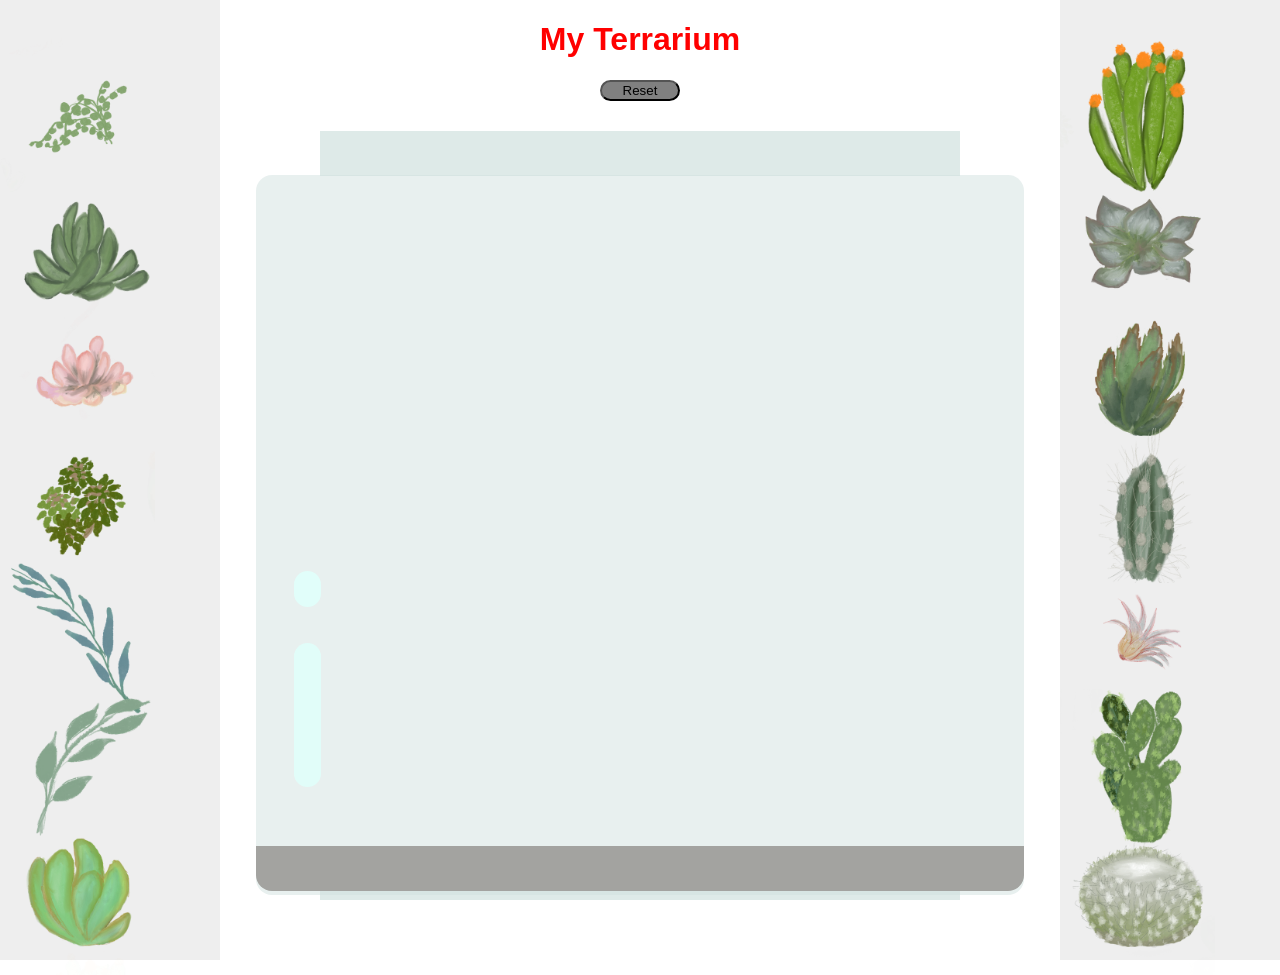
<file: 2-terrarium/terrarium-solution/index.html>
<!DOCTYPE html>
<html>
    <head>
        <title>Welcome to my Virtual Terrarium</title>
        <meta charset="utf-8" />
        <meta http-equiv="X-UA-Compatible" content="IE=edge" />
        <meta name="viewport" content="width=device-width, initial-scale=1" />
        <link rel="stylesheet" href="style.css">
        <script src="./script.js" defer></script>
    </head>
    <body>
        <h1 style="color: red">My Terrarium</h1>
        <button id="resetButton">Reset</button>
        <div id="page">
            <div id="left-container" class="container">
                <div class="plant-holder">
                    <img class="plant" alt="plant" id="plant1" src="./images/plant1.png" />
                </div>
                <div class="plant-holder">
                    <img class="plant" alt="plant" id="plant2" src="./images/plant2.png" />
                </div>
                <div class="plant-holder">
                    <img class="plant" alt="plant" id="plant3" src="./images/plant3.png" />
                </div>
                <div class="plant-holder">
                    <img class="plant" alt="plant" id="plant4" src="./images/plant4.png" />
                </div>
                <div class="plant-holder">
                    <img class="plant" alt="plant" id="plant5" src="./images/plant5.png" />
                </div>
                <div class="plant-holder">
                    <img class="plant" alt="plant" id="plant6" src="./images/plant6.png" />
                </div>
                <div class="plant-holder">
                    <img class="plant" alt="plant" id="plant7" src="./images/plant7.png" />
                </div>
            </div>
            <div id="right-container" class="container">
                <div class="plant-holder">
                    <img class="plant" alt="plant" id="plant8" src="./images/plant8.png" />
                </div>
                <div class="plant-holder">
                    <img class="plant" alt="plant" id="plant9" src="./images/plant9.png" />
                </div>
                <div class="plant-holder">
                    <img class="plant" alt="plant" id="plant10" src="./images/plant10.png" />
                </div>
                <div class="plant-holder">
                    <img class="plant" alt="plant" id="plant11" src="./images/plant11.png" />
                </div>
                <div class="plant-holder">
                    <img class="plant" alt="plant" id="plant12" src="./images/plant12.png" />
                </div>
                <div class="plant-holder">
                    <img class="plant" alt="plant" id="plant13" src="./images/plant13.png" />
                </div>
                <div class="plant-holder">
                    <img class="plant" alt="plant" id="plant14" src="./images/plant14.png" />
                </div>
            </div>
            <div id="terrarium">
                <div class="jar-top"></div>
                <div class="jar-walls">
                    <div class="jar-glossy-long"></div>
                    <div class="jar-glossy-short"></div>
                </div>
                <div class="dirt"></div>
                <div class="jar-bottom"></div>
            </div>
        </div>
    </body>
</html>
</file>
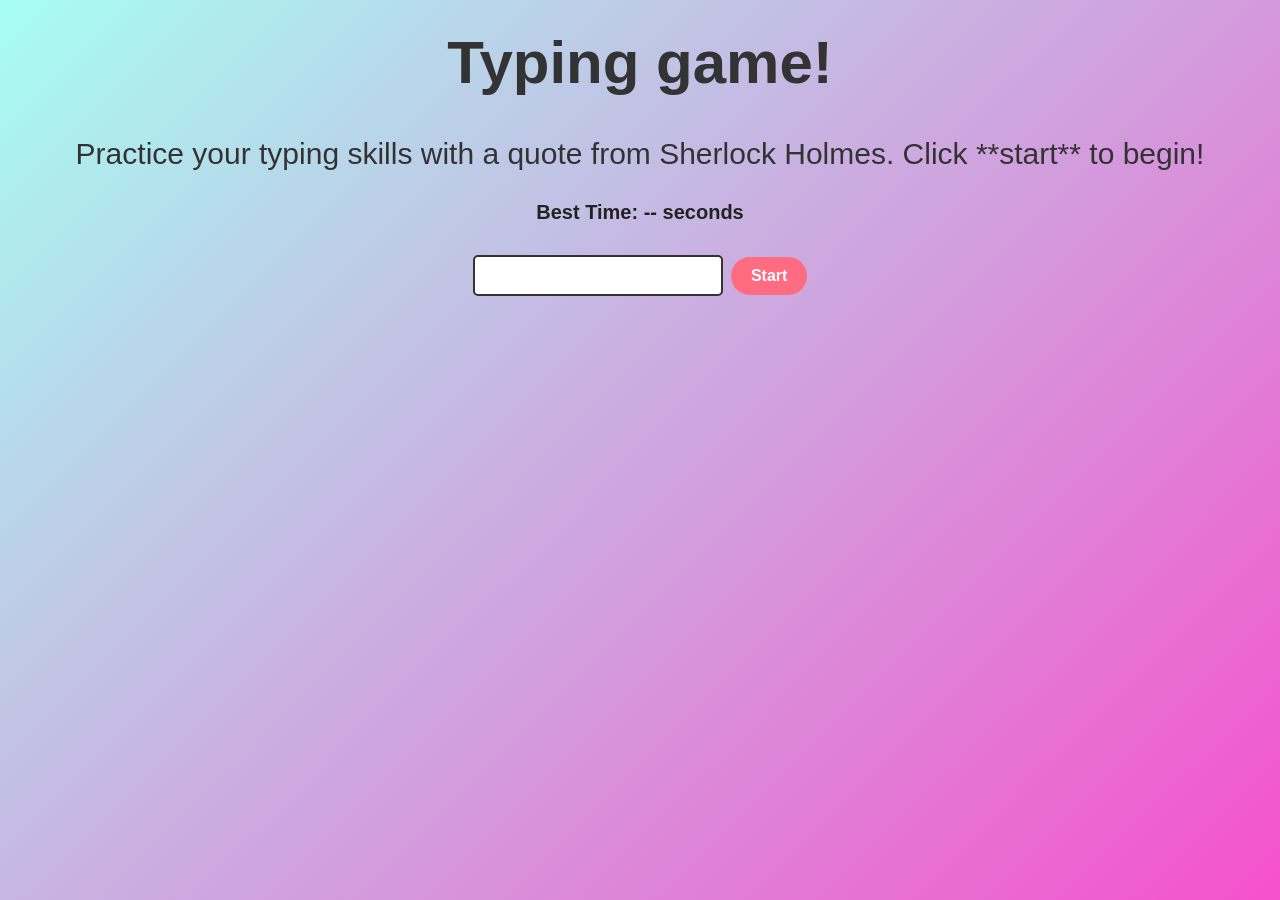
<file: 3-typing-game/typing-game-solution/index.html>
<html>
<head>
  <title>Typing game</title>
  <link rel="stylesheet" href="style.css">
</head>
<body>
  <h1>Typing game!</h1>
  <p>Practice your typing skills with a quote from Sherlock Holmes. Click **start** to begin!</p>
  <p id="highScoreDisplay">Best Time: -- seconds</p>
  <p id="quote"></p>
  <p id="message"></p>
  <div>
    <input type="text" aria-label="current word" id="typed-value" /> 
    <button type="button" id="start">Start</button> 
  </div>
<div id="modal" class="modal">
  <div class="modal-content">
    <span class="close">&times;</span>
    <h2>Congratulations!</h2>

    <p id="modal-message"></p>
  </div>
</div>

  <script src="script.js"></script>
</body>
</html>
</file>
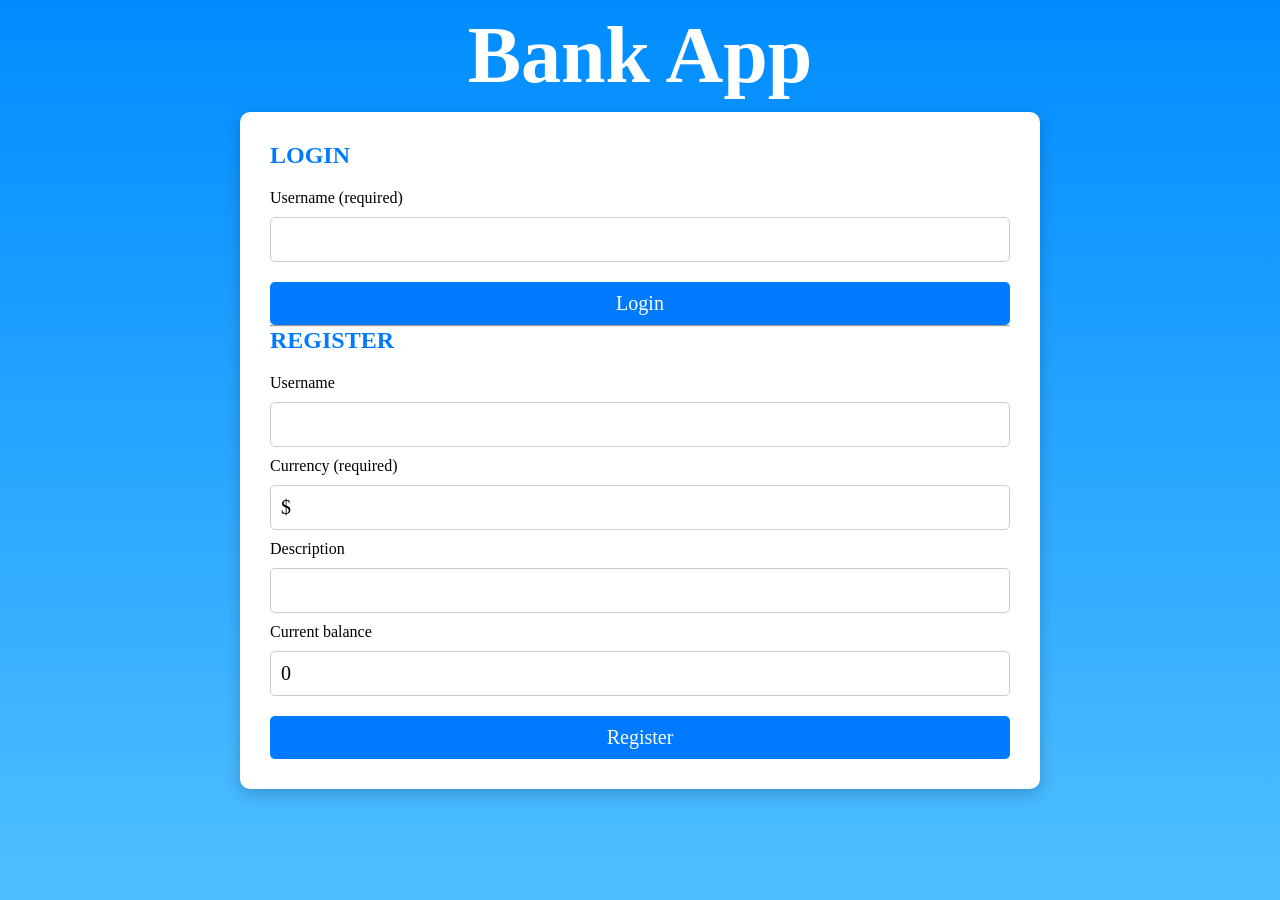
<file: 4-bank-project/bank-solution/index.html>
<!DOCTYPE html>
<html lang="en">
  <head>
    <meta charset="UTF-8">
    <meta name="viewport" content="width=device-width, initial-scale=1.0">
    <link rel="stylesheet" href="styles.css">
    <script src="app.js" defer></script>
    <title>Bank App</title>
  </head>
  <body>
    <h1 id="heading">Bank App</h1>
    <div id="app">Loading...</div>
    <template id="login">
        <section>
          <h2>LOGIN</h2>
      
          <form id="loginForm" action="javascript:login()">
            <label for="username">Username (required)</label>
            <input id="username" name="user" type="text" maxlength="20" required>
            <div id="loginError" role="alert"></div>
            <button class="button">Login</button>
          </form>
          <hr>
          <h2>REGISTER</h2>
          <form id="registerForm" action="javascript:register()">
          <label for="user">Username</label>
          <input id="user" name="user" type="text">
          <label for="currency">Currency (required)</label>
          <input id="currency" name="currency" type="text" value="$" maxlength="5">
          <label for="description">Description</label>
          <input id="description" name="description" type="text" maxlength="100">
          <label for="balance">Current balance</label>
          <input id="balance" name="balance" type="number" value="0">
          <div id="registerError" role="alert"></div>
          <button class="button">Register</button>
          </form>
        </section>
    </template>
    <template id="dashboard" >
      <header>
          <h1 id="showuser"></h1>
          <button id="logout" class="button" onclick="logout()">Logout</button>
          <button id="tbutton" class="button" onclick="openBox()">Add Transactions</button>
        </header>
        <section id="showbalance" >
          Balance: <span id="balance"></span><span id="currency"></span>
        </section>
        <h2 id="description"></h2>
        <section>
          <h2>Transactions</h2>
          <table id="transactiontable">
            <thead>
              <tr>
                <th>Date</th>
                <th>Object</th>
                <th>Amount</th>
              </tr>
            </thead>
            <tbody id="transactions"></tbody>
          </table>
        </section>
        <button id="creditsbutton" class="button" onclick="showCredits()">Credits</button>
    </template>
    <template id="transaction">
      <tr>
        <td></td>
        <td></td>
        <td></td>
      </tr>
    </template>
    <template id="credits">
      <button id="back" class="button" onclick="backToDashboard()">Back to account</button>
      <h1>Made by: Anandajith S</h1>
    </template>
    <div id="tbox" class="addtransactions">
      <div id="tcontent">
        <span id="close" onclick="closeBox()">&times;</span>
        <form id="content">
            <h5>DATE</h5>
            <label for="date"></label>
            <input type="date" id="date" name="date">
            <h5>OBJECT</h5>
            <label for="object"></label>
            <input type="text" id="object" name="object">
            <h5>AMOUNT (USE NEGATIVE VALUE FOR DEBIT)</h5>
            <label for="amount"></label>
            <input type="number" id="amount" name="amount">
            <button id="submit" class="button" onclick="addTransactions(event);closeBox();">Submit</button>
        </form>
      </div>
    </div>
  </body>
</html>
</file>
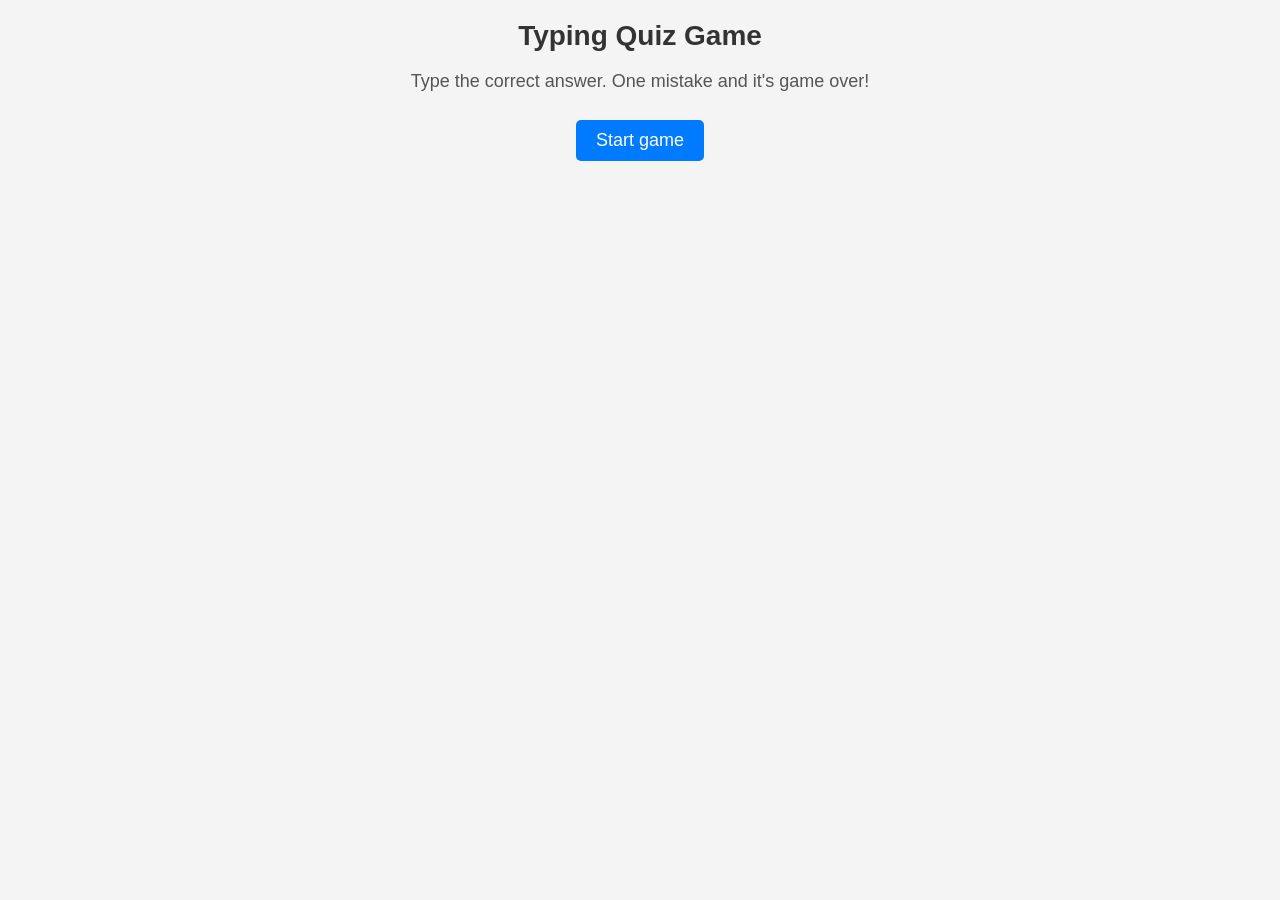
<file: 3-typing-game/typing-game-solution/assignment/assignment.html>
<!DOCTYPE html>
<html lang="en">
<head>
    <meta charset="UTF-8">
    <meta name="viewport" content="width=device-width, initial-scale=1.0">
    <title>Typing Quiz Game</title>
    <link rel="stylesheet" href="assignment_style.css">
    <script src="assignment_script.js" defer></script>
</head>
<body>
    <h1>Typing Quiz Game</h1>
    <p>Type the correct answer. One mistake and it's game over!</p>
    <button id="start">Start game</button>

    <div id="container">
    <p id="question"></p>
    <input type="text" id="answer" placeholder="Type your answer here...">
    <button id="submit">Submit</button>
    <button id="restart" class="hidden">Restart Quiz</button>
    
    <p id="score">Score: 0 | High Score: <span id="high-score">0</span></p>
    <p id="timer"></p>
    <p id="game-over" class="hidden">Game Over! Press Restart to try again.</p>
    </div>
</body>
</html>
</file>
<file: 2-terrarium/terrarium-solution/style.css>
body {
	font-family: helvetica, arial, sans-serif;
}

h1 {
	color: #3a241d;
	text-align: center;
}

button{
	border-radius: 30px;
	width: 80px;
	color:black;
	background-color: grey;
	display: block; 
	margin: 0 auto;
}

button:hover{
	color:white;
	background-color: rgb(189, 38, 0);
}
#left-container {
	background-color: #eee;
	width: 200px;
	left: 0px;
	top: 0px;
	position: absolute;
	height: 940px;
	padding: 10px;
}

#right-container {
	background-color: #eee;
	width: 200px;
	right: 0px;
	top: 0px;
	position: absolute;
	height: 940px;
	padding: 10px;
}


.container{
	display: flex;
	flex-direction: column;
	justify-content: space-evenly;
	align-content: center;
}

.plant-holder {
	position: relative;
	height: 11%;
	left: -10px;

}

.plant {
	position: absolute;
	max-width: 150%;
	max-height: 150%;
	z-index: 3;

}
.jar-walls {
	height: 80%;
	width: 60%;
	border-radius: 1rem;
	position: absolute;
	bottom: 5px;
	left: 20%;
	background: rgba(209, 225, 223, 0.5); 
	transform: scale(1);
    opacity: 1;
	z-index: 1;
}

.jar-top {
	width: 50%;
	height: 5%;
	background: #d1e1df;
	position: absolute;
	bottom: 80.5%;
	left: 25%;
	opacity: 0.7;
	z-index: 1;
}

.jar-bottom {
	width: 50%;
	height: 1%;
	background: #d1e1df;
	position: absolute;
	bottom: 0%;
	left: 25%;
	opacity: 0.7;
}

.dirt {
	width: 60%;
	height: 5%;
	background: #3a241d;
	position: absolute;
	border-radius: 0 0 1rem 1rem;
	bottom: 1%;
	left: 20%;
	opacity: 0.7;
	z-index: -1;
}
.jar-glossy-long{
    position: absolute;
    background: #e0fffb;
    border-radius: 1rem 1rem 1rem 1rem;
	z-index:-1;
    bottom: 15%;
    left: 5%;
    height: 20%;
    width: 3.5%;
    opacity:0.9;

}
.jar-glossy-short{
	position: absolute;
    background: #e0fffb;
    border-radius: 1rem 1rem 1rem 1rem;
	z-index:-1;
    bottom: 40%;
    left: 5%;
    height: 5%;
    width: 3.5%;
    opacity:0.9;

}

.jar-walls .plant{ transform: scale(0.4) !important;}
</file>
<file: 3-typing-game/typing-game-solution/style.css>
.highlight {
  background-color: yellow;
  padding: 2px 4px;
  border-radius: 5px;
}


.error {
  background-color: lightcoral;
  border: 2px solid red;
  color: white;
}


body {
  font-family: 'Franklin Gothic Medium', 'Arial Narrow', Arial, sans-serif;
  text-align: center;
  font-size: 30px;
  background: linear-gradient(135deg, rgba(129, 253, 237, 0.7), rgba(241, 7, 183, 0.7));
  color: #333;
  padding: 20px;
}


button {
  border-radius: 20px;
  padding: 10px 20px;
  font-size: 16px;
  font-weight: bold;
  border: none;
  background-color: #ff6b81;
  color: white;
}

button:hover {
  background-color: #ff3b6d;
  color: yellow;
  box-shadow: 2px 3px 6px grey;
  transform: scale(1.1);
}

input {
  font-size: 18px;
  padding: 8px;
  width: 250px;
  border: 2px solid #333;
  border-radius: 5px;
  text-align: center;
}


.modal {
  display: none;
  position: fixed;
  z-index: 1;
  left: 0;
  top: 0;
  width: 100%;
  height: 100%;
  background-color: rgba(0, 0, 0, 0.5);
  backdrop-filter: blur(5px);
}


.modal-content {
  background-color: white;
  margin: 15% auto;
  padding: 20px;
  border: 2px solid #888;
  width: 50%;
  text-align: center;
  border-radius: 10px;
  box-shadow: 0px 5px 10px rgba(0, 0, 0, 0.2);
}


.close {
  color: red;
  float: right;
  font-size: 28px;
  font-weight: bold;

}

.close:hover {
  color: darkred;
  transform: scale(1.1);
}


#highScoreDisplay {
  font-size: 20px;
  font-weight: bold;
  color: #222;
  margin-bottom: 10px;
}
</file>
<file: 4-bank-project/bank-solution/styles.css>
* {
    margin: 0;
    padding: 0;
    box-sizing: border-box;
    font-family: 'Times New Roman', Times, serif;
}

#heading{
    position: absolute;
    top: 10px;
    left: 50%;
    font-size: 80px;
    transform: translateX(-50%); 
    color: white;
    z-index: -1;
}
body {
    background: linear-gradient(to bottom, #008CFF, #50BFFF);
    height: 100vh;
    display: flex;
    justify-content: center;
    align-items: center;
}

#app{
    background: #fff;
    padding: 30px;
    border-radius: 10px;
    box-shadow: 0px 5px 15px rgba(0, 0, 0, 0.2);
    text-align: left;
    width: 800px;
}

#registerError{
    color: red;
    font-size: 30px;
}

h1 {
    color: #007BFF;
    margin-bottom: 20px;
    text-align: center;
}
h2 {
    color: #007BFF;
    margin-bottom: 20px;
}
input {
    width: 100%;
    padding: 10px;
    margin: 10px 0;
    border: 1px solid #ccc;
    border-radius: 5px;
    font-size: 20px;
}
.button {
    width: 100%;
    padding: 10px;
    background: #007BFF;
    color: #fff;
    border: none;
    border-radius: 5px;
    cursor: pointer;
    margin-top: 10px;
    font-size: 20px;
}
.button:hover {
    background: #0056b3;
}
.divider {
    margin: 20px 0;
    color: #aaa;
    font-size: 14px;
}
table, tr, th,td{
    border:2px solid black;
    border-collapse: collapse;
    text-align: center;
}

body {font-family: Arial, Helvetica, sans-serif;}

/* The Modal (background) */
.addtransactions {
  display: none; 
  position: fixed; 
  z-index: 1; 
  padding-top: 100px; 
  left: 0;
  top: 0;
  width: 100%; 
  height: 100%; 
  overflow: auto; 
  background-color: rgb(0,0,0); 
  background-color: rgba(0,0,0,0.4); 
}

/* Modal Content */
#tcontent {
  background-color: #fefefe;
  margin: auto;
  padding: 20px;
  border: 1px solid #888;
  width: 80%;
}

/* The Close Button */
#close {
  color: #aaaaaa;
  float: right;
  font-size: 28px;
  font-weight: bold;
}

#close:hover,
#close:focus {
  color: #000;
  text-decoration: none;
  cursor: pointer;
}

#showbalance{
    font-size: 50px;
    font-weight: bolder;
    color: #007BFF;
    margin-top: 20px;
    margin-bottom: 20px;
    text-align: center;
}

table{
    width: 100%;
    font-size: 20px;
}

th{
    background-color: rgb(180, 180, 180);
    height:25px;
}

#transactions tr:nth-child(odd){
    background-color: #4896e9;
    height:25px;
}
#transactions tr:nth-child(even){
    background-color: rgb(180, 180, 180);
    height:25px;
}
#tbutton{
    width:20%;
    position: relative;
    left: 65%;
}

#logout{
    width:10%;
    position: relative;
}

#submit{
    position: relative;
    text-align: center;
}

#creditsbutton {
    width: 100px;
}

#back{
    width: 100px;
    padding: 5px;
}

@media (max-width: 480px) {
    #tbutton #logout {
        width: 30%;
        position: relative;
        left: 40%;
      }
    }


@media (max-height:480px){
    #logout {
        margin-top:0.75rem;
        position:fixed;
        top:0.75rem;
        left:0.75rem;
    }

    #tbutton{
        margin-top:0.75rem;
        position: fixed;
        top: 0.75rem;
        right:0.75rem;
    }

    #app{
        height:41rem;
    }
}
</file>
<file: 3-typing-game/typing-game-solution/assignment/assignment_style.css>
body {
    font-family: Arial, sans-serif;
    text-align: center;
    background-color: #f4f4f4;
    margin: 0;
    padding: 0;
}


h1 {
    margin-top: 20px;
    font-size: 28px;
    color: #333;
}


p {
    font-size: 18px;
    color: #555;
}


#question {
    font-size: 22px;
    font-weight: bold;
    margin: 20px 0;
    color: #222;
}


input {
    padding: 10px;
    font-size: 18px;
    border: 2px solid #007bff;
    border-radius: 5px;
    width: 60%;
    text-align: center;
    outline: none;
    transition: 0.3s;
}

input:focus {
    border-color: #0056b3;
    box-shadow: 0px 0px 10px rgba(0, 91, 187, 0.5);
}


button {
    margin-top: 10px;
    padding: 10px 20px;
    font-size: 18px;
    background-color: #007bff;
    color: white;
    border: none;
    border-radius: 5px;
    cursor: pointer;
    transition: 0.3s;
}


button:hover {
    background-color: #0056b3;
}


#score {
    margin-top: 20px;
    font-size: 20px;
    font-weight: bold;
}


#game-over {
    font-size: 22px;
    font-weight: bold;
    color: red;
    margin-top: 15px;
}


.hidden {
    display: none;
}


#restart {
    background-color: #28a745;
    margin-left: 10px;
}


#restart:hover {
    background-color: #218838;
}
</file>
